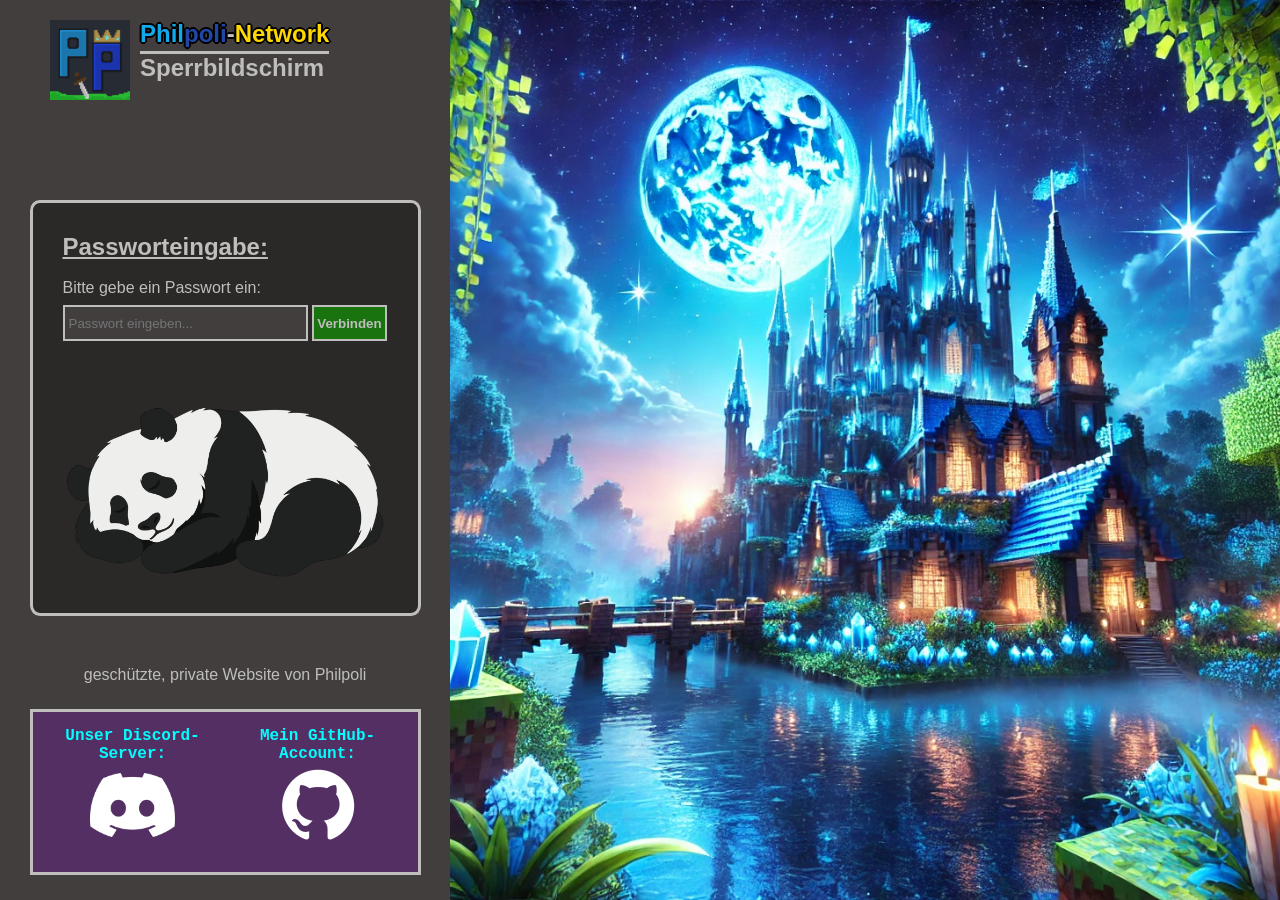
<file: index.html>
<!DOCTYPE html>
<html>
    <head>
        <title>Philpoli-Network</title>
        <link rel="icon" href="photos/logo.png" type="image/png">
        <link rel="stylesheet" href="style.css">
        <link rel="stylesheet" href="https://cloudflare.com">
    </head>
    <body>
        <main class="screen-wrapper">

            <section class="seitenleiste">

                <div class="ue-box">
                    <img src="photos/logo.png" alt="Philpoli-Network - Logo">

                    <div class="schrift-box">
                        <h1 class="border"><span class="phil">Phil</span><span class="poli">poli</span>-<span class="net">Network</span></h1>
                        <div class="trenner"></div>
                        <h1>Sperrbildschirm</h1>
                    </div>
                </div>

                <div class="login-box">
                    <h2><u>Passworteingabe:</u></h2>
                    <br>
                    <p>Bitte gebe ein Passwort ein:</p>
                    <input type="password" id="passwordInput" placeholder="Passwort eingeben..." onkeypress="handleKeyPress(event)">
                    <button onclick="checkPassword()">Verbinden</button>
                    <br><br>
                    <div id="errorMessage" class="error">Falsches Passwort! Versuche es nochmal.</div>
                    <img src="photos/panda.png" alt="Panda" id="panda">
                </div>

                <p class="sidebar-text">geschützte, private Website von Philpoli</p>

                <div class="footer-box">
                    <div class="link-box">
                        <a href="https://discord.gg/bvzXYQc7JN" target="_blank">Unser Discord-Server:</a>
                        <img src="photos/Discord.png" alt="Discord-Logo">
                    </div>
                    <div class="link-box git-box">
                        <a href="https://github.com/PhilippPolizist" target="_blank">Mein GitHub-Account:</a>
                        <img src="photos/GitHub.png" alt="GitHub-Logo">
                    </div>
                </div>

            </section>

            <section class="hintergund">
                <img src="photos/Hintergund.png" alt="Bannerbild">
            </section>

        </main>
        <script>
            // Der SHA-256 Hash für das Passwort "craft25"
            const targetHash = "cb583589d42ffe99b37cf89be8858ef45dc887b1e29f945935210b560dadfa87"; 

            // Hilfsfunktion zur Hash-Berechnung im Browser (ohne externe Skripte)
            async function sha256(message) {
                const msgBuffer     = new TextEncoder().encode(message);                    
                const hashBuffer    = await crypto.subtle.digest('SHA-256', msgBuffer);
                const hashArray     = Array.from(new Uint8Array(hashBuffer));
                return hashArray.map(b => b.toString(16).padStart(2, '0')).join('');
            }

            async function checkPassword() {
                const input         = document.getElementById("passwordInput").value;
                const panda         = document.getElementById("panda");
                const errorMessage  = document.getElementById("errorMessage")

                const inputHash  = await sha256(input);

                if (inputHash === targetHash) {
                    // Richtiges Passwort: Sperre weg, Inhalt zeigen
                    window.location.href = "home.html";
                } else {
                    // Falsches Passwort: Fehlermeldung einblenden
                    document.getElementById("errorMessage").style.display = "block";
                    document.getElementById("passwordInput").value = "";
                    
                    errorMessage.style.display = "block";
                    panda.src = "photos/panda-erschrocken.png";
                    // nach 3 Sekunden wieder einschlafen
                    setTimeout(() => {
                        errorMessage.style.display = "none";
                        panda.src = "photos/panda.png";
                    }, 3000);
                }
            }

            // Erlaubt das Abschicken mit der Enter-Taste
            function handleKeyPress(event) {
                if (event.key === "Enter") {
                checkPassword();
                }
            }
        </script>
    </body>
</html>
</file>
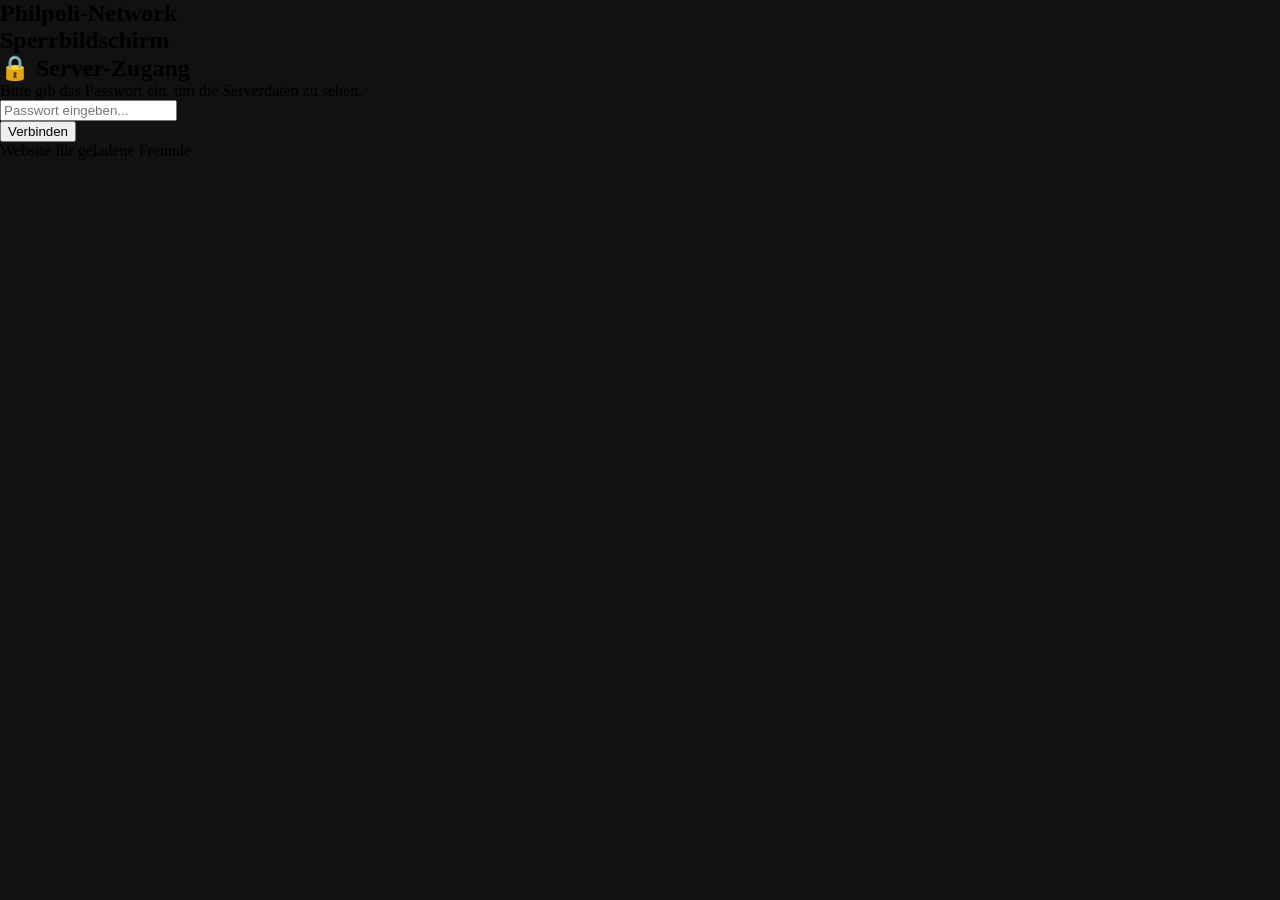
<file: idex.html>
<!DOCTYPE html>
<html lang="de">

    
    <head>
        <title>Sperrseite - Philpoli-Network</title>
        <link rel="stylesheet" href="style.css">
    </head>
    
    <body>
        <div class="layout-container">
            <aside class="sidebar">
                <!-- 1. Die Überschrift -->
                <h2 class="sidebar-title">Philpoli-Network</h2>
                <h2 class="sidebar-title">Sperrbildschirm</h2>

                <!-- 2. Der Kasten für die drei Elemente -->
                <div class="sidebar-box">
                    <h1>🔒 Server-Zugang</h1>
                    <p>Bitte gib das Passwort ein, um die Serverdaten zu sehen.</p>
                    <input type="password" id="passwordInput" placeholder="Passwort eingeben..." onkeypress="handleKeyPress(event)">
                    <br>
                    <button onclick="checkPassword()">Verbinden</button>
                    <div id="errorMessage" class="error">Falsches Passwort! Versuche es nochmal.</div>
                </div>

                <!-- 3. Der zentrierte Text ganz unten -->
                <div class="sidebar-footer">
                    Website für geladene Freunde
                </div>
            </aside>
        </div>
        <script>
            // Der SHA-256 Hash für das Passwort "craft25"
            const targetHash = "cb583589d42ffe99b37cf89be8858ef45dc887b1e29f945935210b560dadfa87"; 

            // Hilfsfunktion zur Hash-Berechnung im Browser (ohne externe Skripte)
            async function sha256(message) {
                const msgBuffer = new TextEncoder().encode(message);                    
                const hashBuffer = await crypto.subtle.digest('SHA-256', msgBuffer);
                const hashArray = Array.from(new Uint8Array(hashBuffer));
                return hashArray.map(b => b.toString(16).padStart(2, '0')).join('');
            }

            async function checkPassword() {
                const input = document.getElementById("passwordInput").value;
                const inputHash = await sha256(input);

                if (inputHash === targetHash) {
                    // Richtiges Passwort: Sperre weg, Inhalt zeigen
                    window.location.href = "home.html";
                } else {
                    // Falsches Passwort: Fehlermeldung einblenden
                    document.getElementById("errorMessage").style.display = "block";
                    document.getElementById("passwordInput").value = "";
                }
            }

            // Erlaubt das Abschicken mit der Enter-Taste
            function handleKeyPress(event) {
                if (event.key === "Enter") {
                checkPassword();
                }
            }
        </script>
    </body>






</html>
</file>
<file: style.css>
body {
    background-color: #121111;
}


* {
    margin: 0px;
}

/* Das Eltern-Element wird zum Flex-Container */
.screen-wrapper {
  display: flex;
  width: 100vw;
  height: 100vh;
  margin: 0;
  overflow: hidden;
}

.seitenleiste {
    background-color: #423e3e;

    width: 450px;
    height: 100vh;

    color: #c0bdbd;
    font-family: 'Gill Sans', 'Gill Sans MT', Calibri, 'Trebuchet MS', sans-serif;

    display: flex;
    align-items: center;
    justify-content: start;
    flex-direction: column;
}

.ue-box {
    display: flex;
    margin-top: 20px;
    margin-bottom: 100px;
    min-width: 350px;
}

.ue-box img {
    width: 80px;
    height: 80px;
}

.trenner {
    margin-top: 3px;
    height: 3px;
    background-color: #c0bdbd;
}

.schrift-box {
    margin-left: 10px;
}

.phil {
    color: #11ABED;
}

.poli {
    color: #2047A8;
    /* #295AD6 */
}

.net {
    color: gold;
    /*text-shadow:
        -0.5px -0.5px 0 goldenrod,
        0.5px -0.5px 0 goldenrod,
        -0.5px 0.5px 0 goldenrod,
        0.5px 0.5px 0 goldenrod,
        -1px 0px 0 goldenrod,
        1px 0px 0 goldenrod,
        0px -1px 0 goldenrod,
        0px 1px 0 goldenrod;*/
}

.border {
    /**/text-shadow:
        -1px -1px 0 black,
        1px -1px 0 black,
        -1px 1px 0 black,
        1px 1px 0 black,
        -2px 0px 0 black,
        2px 0px 0 black,
        0px -2px 0 black,
        0px 2px 0 black;/**/
}

.login-box {
    width: 325px;
    background-color: #2b2828;
    height: 350px;
    border: #c0bdbd solid 3px;
    border-radius: 2.5%;
    padding: 30px;
}

.login-box input {
    background-color: #423e3e;
    color: #c0bdbd;
    border: #c0bdbd solid 2px;
    height: 24px;
    width: 233px;
    margin-top: 8px;
    padding: 4px;
}

.login-box button {
    background-color: #19730f;
    color: #c0bdbd;
    font-weight: bold;
    border: #c0bdbd solid 2px;
    height: 36px;
    width: 75px;
    margin-top: 8px;
    padding: 3px;
}

.login-box button:hover {
    background-color: #1d7e27;
}

/*.login-box button: {

}*/

.error {
    color: red;
    display: none;
    margin-bottom: -19px;
}

.login-box img {
    width: 325px;
    height: 225px;
    margin-top: 20px;
}







.sidebar-text {
    margin-top: 50px;
}







.footer-box {
    visibility: visible;
    width: 325px;
    background-color: #7019a262;
    height: 100px;
    padding: 30px;
    margin-top: 25px;
    margin-bottom: 20px;
    border: #c0bdbd solid 3px;


    display: flex;
    flex-direction: row;
    justify-content: center;
    align-items: flex-start;
    gap: 45px
}

.link-box {
    margin-top: 20px;
    display: flex;
    flex-direction: column;
    gap: 10px;
    height: 100px;
    width: 170px;
    justify-content: center;
    align-items: center;

    /* Dieser Block zwingt die Texte auf exakt dieselbe Linie: */
    height: 40px; 
    display: flex;
    align-items: center;
    text-align: center;
    margin-bottom: 10px; 
}

.git-box {
    margin-top: 27.5px;
}

.link-box a {
    color: aqua;
    text-decoration: none;
    font-family: 'Courier New', Courier, monospace;
    font-weight: bold;
}

/* Styling für das Discord-Logo (etwas kleiner, da es keinen Rand hat) */
.link-box img[alt*="Discord-Logo"] {
  height: 64px;         /* Etwas schmaler für den optischen Ausgleich */
  object-fit: contain;
  /*vertical-align: middle;*/
}

/* Styling für das GitHub-Logo */
.link-box img[alt*="GitHub-Logo"] {
  height: 96px;
  width: 96px;
  object-fit: contain;
  /*vertical-align: middle;*/
  margin-top: -16px;
}

/* Der rechte Bereich nimmt automatisch den gesamten restlichen Platz ein */
.hintergund {
  flex: 1; 
  height: 100%;
}

/* Das Bild füllt den Bereich komplett aus, ohne zu verzerren */
.hintergund img {
  width: 100%;
  height: 100%;
  object-fit: cover; /* Verhindert das Verzerren */
  object-position: center; /* Zentriert den Bildausschnitt */
}

/* Philipp: #11ABED ; Polizist: #2047A8 */
</file>
